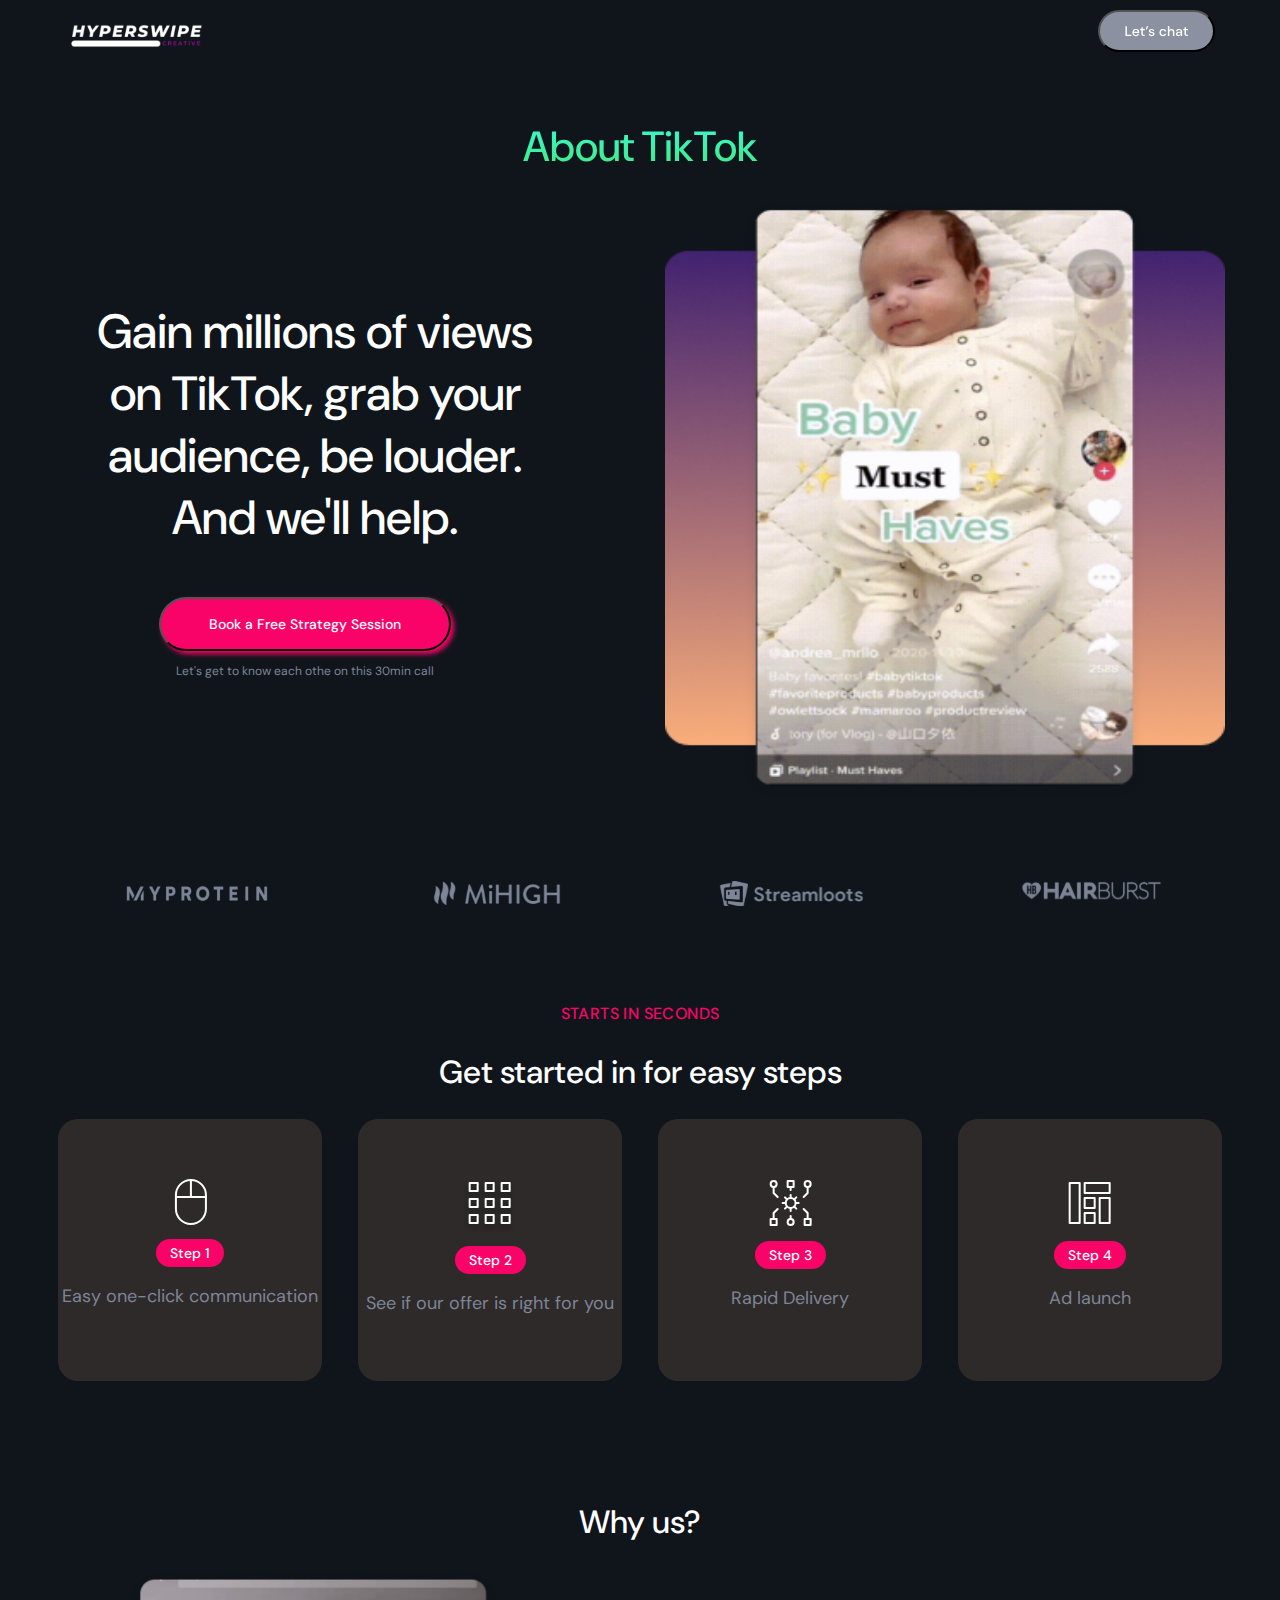
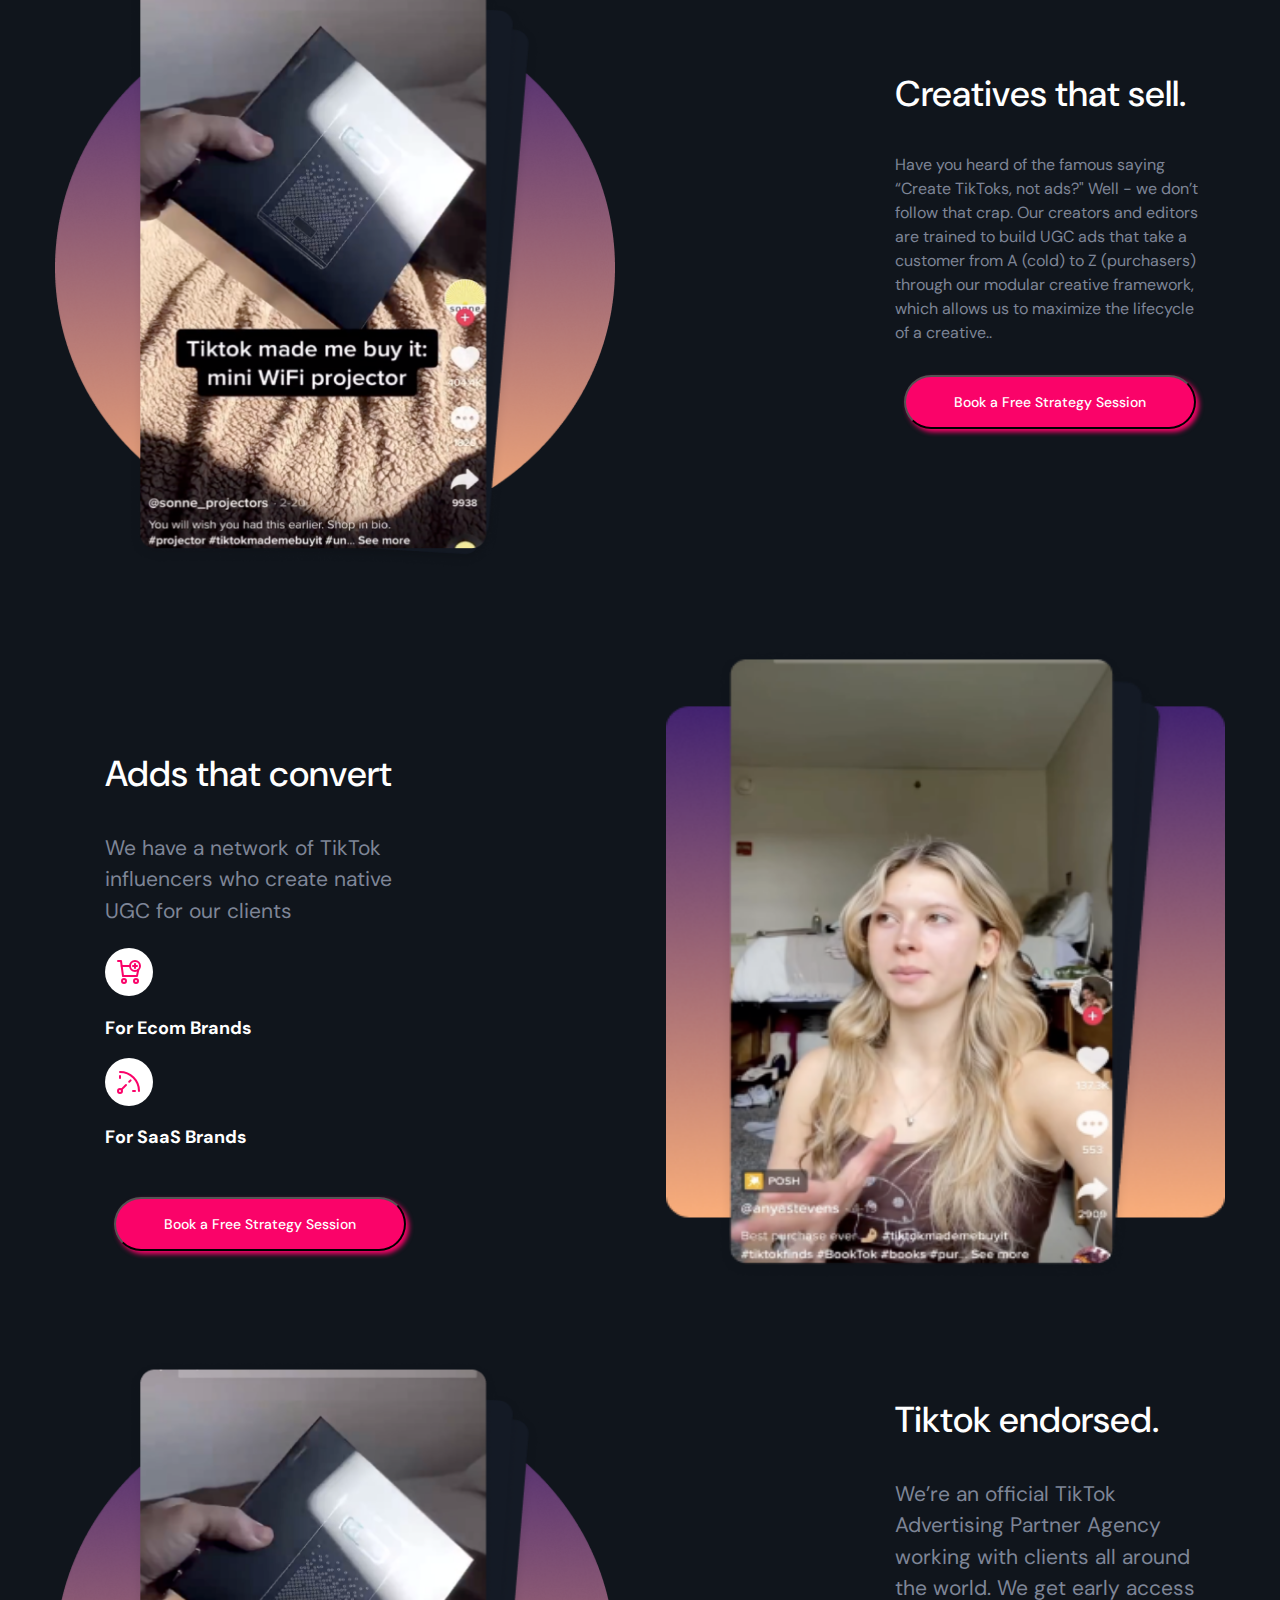
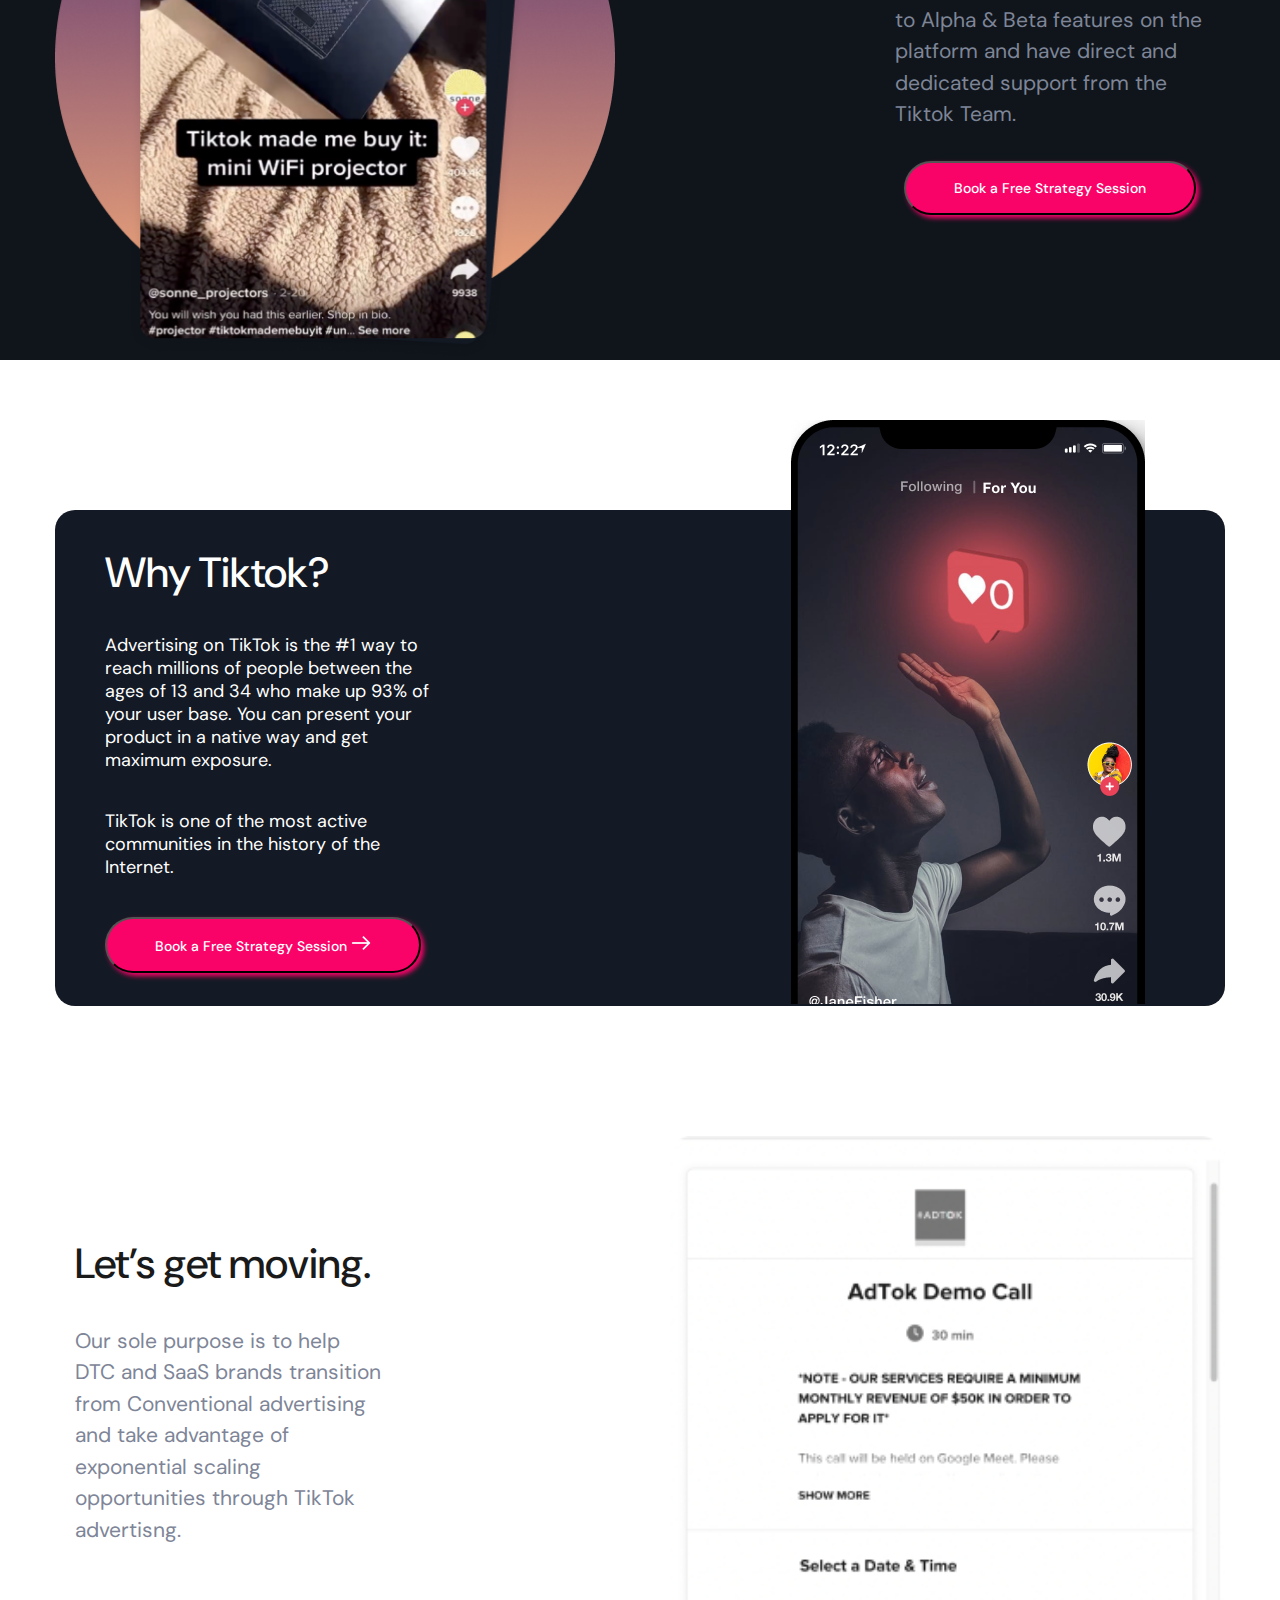
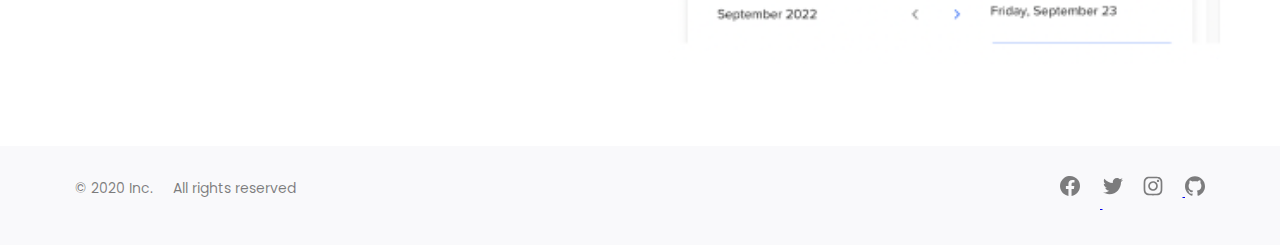
<file: index.html>
<!DOCTYPE html>
<html lang="en">
<head>
    <meta charset="UTF-8">
    <meta http-equiv="X-UA-Compatible" content="IE=edge">
    <meta name="viewport" content="width=device-width, initial-scale=1.0">
    <link rel="stylesheet" href="normalize.css">
    <link rel="stylesheet" href="styles.css">
    <title>Maket 4</title>
    
</head>

<body>
    <header>
        <div class="wrapper">
            <a href="#">
                <img class="hyp" src="images/111.svg" alt="HIPERSWIPE">
            </a>
            <button class="chat">
                <img src="images/chat.svg" alt="let's chat">
            </button>
        </div>
        <!-- <a href="#">
            <img class="hyp" src="images/hiper.png" alt="HIPERSWIPE">
        </a>
        <button class="chat">
            <img src="images/chat.png" alt="let's chat">
        </button> -->
    </header>
    <main>
        
        
        <section>
            <h1>
                <span class="gradient"> About TikTok</span>
            </h1>

            <div class="el wrapper">

                <div> 
                    <p class="h2 n1 n2 el1">Gain millions of views on TikTok, grab your audience, be louder. And we'll help.</p> 
                    <img class="center-img none11 ll1" src="images/baby.webp" alt="baby" style="max-width: 100%">
                    <button class="button" style="max-width: 100%">
                        Book a Free Strategy Session
                    </button>
                    <p class="un">Let's get to know each othe on this 30min call</p>  
                </div>

                <div>
                    <img class="center-img none12 ll1" src="images/baby.webp" alt="baby" style="max-width: 100%">
                </div>
                
                
                
                </div>
        
            </div>

            <!-- <img class="l1" src="images/11.png" alt="logo">
            <img class="l1" src="images/22.png" alt="logo"> -->
            <!-- <img class="l2" src="images/44.png" alt="logo">
            <img class="l2" src="images/33.png" alt="logo"> -->
            
            <div class="con wrapper">
                <div class="item"><img src="images/11.svg" alt="logo"></div>
                <div class="item"><img src="images/22.svg" alt="logo"></div>
                <div class="item"><img src="images/33.svg" alt="logo"></div>
                <div class="item"><img src="images/44.svg" alt="logo"></div> 
            </div>
            <!-- <div class="con">
                <div class="item"><img src="images/22.png" alt="logo"></div>
            </div>
            <div class="con">
                <div class="item"><img src="images/33.png" alt="logo"></div>
            </div>
            <div class="con">
                <div class="item"><img src="images/44.png" alt="logo"></div> 
            </div> -->

        </section>
        <section style="margin-top: 8rem;">
            <p class="red">starts in seconds</p>
            <h2 class="h2"> Get started in for easy steps</h2>
            <div class="row wrapper">
                <section class="liblock">
                    <img class="st1" src="images/1.svg" alt="st1">
                    <p class="st">Step 1</p>
                    <p class="textst">Easy one-click communication</p>
                </section>

                <section class="liblock">
                    <img class="st1" src="images/2.svg" alt="st2">
                    <p class="st">Step 2</p>
                    <p class="textst">See if our offer is right for you</p>
                </section>
                <section class="liblock">
                    <img class="st1" src="images/3.svg" alt="st3">
                    <p class="st">Step 3</p>
                    <p class="textst">Rapid Delivery</p>
                </section>
                <section class="liblock">
                    <img class="st1" src="images/4.svg" alt="st4">
                    <p class="st">Step 4</p>
                    <p class="textst">Ad launch</p>
                </section>
               <!--  <ul style="padding: 0;">
                    <li class="liblock column">
                        <img class="st1" src="images/1.png" alt="st1">
                        <p class="st">Step 1</p>
                        <p class="textst">Easy one-click communication</p>
                    </li>
                    <li class="liblock column">
                        <img class="st1" src="images/2.png" alt="st2">
                        <p class="st">Step 2</p>
                        <p class="textst">See if our offer is right for you</p>
                    </li>
                    <li class="liblock column">
                        <img class="st1" src="images/3.png" alt="st3">
                        <p class="st">Step 3</p>
                        <p class="textst">Rapid Delivery</p>
                    </li>
                    <li class="liblock column">
                        <img class="st1" src="images/4.png" alt="st4">
                        <p class="st">Step 4</p>
                        <p class="textst">Ad launch</p>
                    </li>
                </ul> -->

            </div>
            <!-- <ul style="padding: 0;">
                <li class="liblock">
                    <img class="st1" src="images/1.png" alt="st1">
                    <p class="st">Step 1</p>
                    <p class="textst">Easy one-click communication</p>
                </li>
                <li class="liblock">
                    <img class="st1" src="images/2.png" alt="st2">
                    <p class="st">Step 2</p>
                    <p class="textst">See if our offer is right for you</p>
                </li>
                <li class="liblock">
                    <img class="st1" src="images/3.png" alt="st3">
                    <p class="st">Step 3</p>
                    <p class="textst">Rapid Delivery</p>
                </li>
                <li class="liblock">
                    <img class="st1" src="images/4.png" alt="st4">
                    <p class="st">Step 4</p>
                    <p class="textst">Ad launch</p>
                </li>
            </ul> -->
        </section>
        <section>

            <h2 class="h2 n1">Why us?</h2>

            <div class="ell wrapper">
                <div>
                    <img class="center-img ell2" src="images/upper_nig.webp" alt="why_us" style="max-width: 100%">
                </div>

                <div>
                    <h3 class="h3 n2 cntr">Creatives that sell.</h3>
                    <p class="text ell4">Have you heard of the famous saying “Create TikToks, not ads?" Well - we don’t follow that crap. Our creators and editors are trained to build UGC ads that take a customer from A (cold) to Z (purchasers) through our modular creative framework, which allows us to maximize the lifecycle of a creative..</p>
                    <button class="button" style="max-width: 100%">
                        Book a Free Strategy Session
                    </button>
                </div>
                
            </div>
            



            <div class="elll wrapper">
                <div class="elll1">
                    <img class="center-img girl none21 " src="images/girl.webp" alt="girl" style="max-width: 100%">
                </div>
                <div class="elll12">
                    <h3 class="h3 n2 elllAd cntr">Adds that convert</h3>
                    <p class="text elll11">We have a network of TikTok influencers who create native UGC for our clients</p>
                    <ul>
                        <li class="li2">
                            <img class="kor" src="images/Group1.svg" alt="p1">
                            <p class="dn">For Ecom Brands</p>
                        </li>
                        <li class="li2">
                            <img class="sk" src="images/Group2.svg" alt="p2">
                            <p class="dn">For SaaS Brands</p>
                        </li>
                    </ul>
                    <button class="button" style="max-width: 100%">
                        Book a Free Strategy Session
                    </button>
                </div>
                <div>
                    <img class="center-img girl none22" src="images/girl.webp" alt="girl" style="max-width: 100%">
                </div>
            </div>
            
            <!-- <h3 class="h3 n2">Adds that convert</h3>
            <p class="text">We have a network of TikTok influencers who create native UGC for our clients</p>
            <ul>
                <li class="li2">
                    <img class="kor" src="images/Group2.png" alt="p1">
                    <p class="dn">For Ecom Brands</p>
                </li>
                <li class="li2">
                    <img class="sk" src="images/Group1.png" alt="p2">
                    <p class="dn">For SaaS Brands</p>
                </li>
            </ul> -->



            <!--<img class="kor" src="images/Group2.png" alt="p1">
            <p class="dn">For Ecom Brands</p>
            <img class="sk" src="images/Group1.png" alt="p2">
            <p class="dn">For SaaS Brands</p>-->
            
            <div class="elim wrapper">
                <div>
                    <img class="center-img elim1" src="images/upper_nig.webp" alt="why_us" style=" max-width: 100%">
                </div>
                <div class="elim2">
                    <h3 class="h3 n2">Tiktok endorsed.</h3>
                    <p class="text elim22">We’re an official TikTok Advertising Partner Agency working with clients all around the world. 
                        We get early access to Alpha & Beta features on the platform and have direct and dedicated support from the Tiktok Team.</p>
                    <button class="button b1" >
                        Book a Free Strategy Session
                    </button>
                </div>
            </div>



            <!-- <img class="center-img" src="images/whuus.png" alt="why_us" style="max-width: 100%">
            <h3 class="h3 n2">Tiktok endorsed.</h3>
            <p class="text">We’re an official TikTok Advertising Partner Agency working with clients all around the world. 
                We get early access to Alpha & Beta features on the platform and have direct and dedicated support from the Tiktok Team.</p>
            <button class="button b1" >
                Book a Free Strategy Session
            </button> -->
        </section>
        <section class="s1">
            <div class="dv wrapper">
                <div class="nikkk">
                    <h2 class="why n2 eli11">Why Tiktok?</h2>
                    <p class="textwhy eli1">Advertising on TikTok is the #1 way to reach millions of people between the ages of 13 and 34 who make up 93% of your user base. You can present your product in a native way and get maximum exposure.</p>
                    <p class="textwhy eli1">TikTok is one of the most active communities in the history of the Internet.</p>
                    <button class="button eli2" style="max-width: 100%">
                        Book a Free Strategy Session
                        <img src="images/Group.png" alt="book2">
                    </button>
                </div>
                <div class="eliN">
                    <img class="noneN" src="images/nic.webp" alt="nic" style="max-width: 100%">
                </div>
            </div>
            <!-- <h2 class="why n2">Why Tiktok?</h2>
            <p class="textwhy">Advertising on TikTok is the #1 way to reach millions of people between the ages of 13 and 34 who make up 93% of your user base. You can present your product in a native way and get maximum exposure.</p>
            <p class="textwhy">TikTok is one of the most active communities in the history of the Internet.</p>
            <button class="button" style="max-width: 100%">
                Book a Free Strategy Session
                <img src="images/Group.png" alt="book2">
            </button> -->
        </section>
        <section class="s1">
            <div class="elimm wrapper">
                <div class="elimm11">
                    <h2 class="lets n2 cntr">Let’s get moving.</h2>
                    <img class="center-img ll none1" src="images/footer.webp" alt="footer" style="max-width: 100%">
                    <p class="text elimm1">Our sole purpose is to help DTC and SaaS brands transition from Conventional advertising  and take advantage of  exponential scaling opportunities through TikTok advertisng. 
                    </p>
                </div>
                <div class="elimm22">
                    <img class="center-img ll none2" src="images/footer.webp" alt="footer" style="max-width: 100%">
                </div>

            </div>


            <!-- <h2 class="lets n2">Let’s get moving.</h2>
            <img class="center-img ll" src="images/footer.png" alt="footer" style="max-width: 100%">
            <p class="text">Our sole purpose is to help DTC and SaaS brands transition from Conventional advertising  and take advantage of  exponential scaling opportunities through TikTok advertisng. 
            </p> -->
        </section>
    </main>
    <footer>
        
        <!-- <a class="logos1" href="https://ru-ru.facebook.com/">
            <img src="images/logo-facebook.png" alt="facebook">
        </a>
        <a class="logos2" href="https://twitter.com/?lang=ru">
            <img src="images/logo-twitter.png" alt="twitter">
        </a>
        <p class="footerr">© 2020 Inc. </p>
        <a class="logos3" href="https://www.instagram.com/">
            <img src="images/logo-instagram.png" alt="insta" style="display:block;">
        </a>
        <a class="logos4" href="https://github.com/">
            <img src="images/logo-github.png" alt="github" style="display:block;">
        </a>
        <p class="footerr" style="margin-bottom: 0">All rights reserved</p> -->


        <div class="footr wrapper">
            <div class="ftr1">
                <p class="footerr">© 2020 Inc. </p>
                <p class="footerr" style="margin-bottom: 0">All rights reserved</p> 
            </div>
            <div class="ftr2">
                <div>
                    <a class="log1" href="https://ru-ru.facebook.com/">
                        <img class="ftr11 ftr22 f1" src="images/logo-facebook.svg" alt="facebook">
                    </a>
                    <a class="log2" href="https://twitter.com/?lang=ru">
                        <img class="ftr11 f1" src="images/logo-twitter.svg" alt="twitter">
                    </a>
                </div>
                <div>
                    <a class="log3" href="https://www.instagram.com/">
                        <img class="ftr22 f1" src="images/logo-instagram.svg" alt="insta">
                    </a>
                    <a class="log4" href="https://github.com/">
                        <img src="images/logo-github.svg" alt="github">
                    </a>
                </div>
            </div>
        </div>
        
        
        <!--<a href="https://ru-ru.facebook.com/">
            <img src="images/logo-facebook.png" alt="facebook">
        </a>
        <a href="https://twitter.com/?lang=ru">
            <img src="images/logo-twitter.png" alt="twitter">
        </a>
        <a href="https://github.com/">
            <img src="images/logo-github.png" alt="github">
        </a>-->
    </footer>
</body>
</html>
</file>
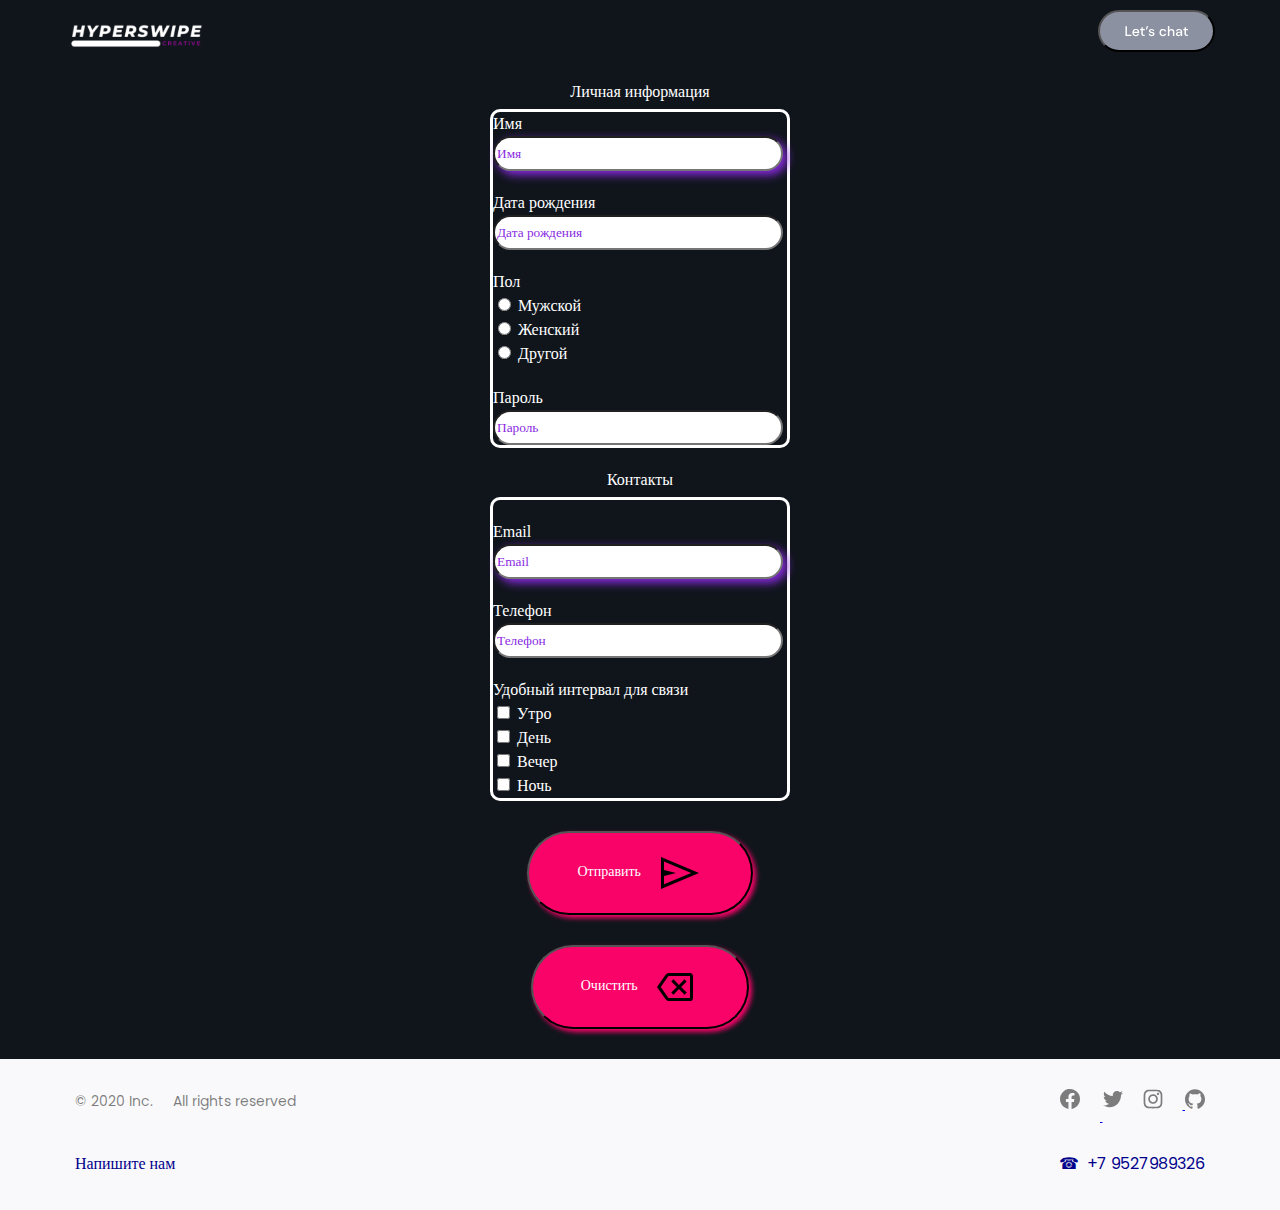
<file: form.html>
<!DOCTYPE html>
<html lang="en">
<head>
    <meta charset="UTF-8">
    <meta http-equiv="X-UA-Compatible" content="IE=edge">
    <meta name="viewport" content="width=device-width, initial-scale=1.0">
    <link rel="stylesheet" href="styles.css">
    <!-- <link rel="stylesheet" href="index.html"> -->
    <title>Form</title>
</head>
<body>
        <div class="header">
            <header>
                <div class="wrapper">
                    <a href="index.html">
                        <img class="hyp" src="images/111.svg" alt="HIPERSWIPE">
                    </a>
                    <button class="chat">
                        <img src="images/chat.svg" alt="let's chat">
                    </button>
                </div>
            </header>
        </div>
            
        <div class="body">
            <main>
                <form action="#" name="contact" method="post" data-netlify="true" class="wrapper forms">
                    <p class="lab unlich">Личная информация</p>
                    <div class="lich">
                        <label for="inname"><p class="lab" style="margin-top: 0;">Имя</p></label>
                        <input required placeholder="Имя" name="username" id="inname" type="text">

                        <label for="inname2"><p class="lab">Дата рождения</p></label>
                        <input placeholder="Дата рождения" name="userdata" id="inname2" type="tel">

                        <label for="inname3"><p class="lab">Пол</p></label>
                        <p class="lab" style="margin: 0;"><input placeholder="Пол" name="usersex" id="inname3" value="men" type="radio"> Мужской</p>
                        <p class="lab" style="margin: 0;"><input placeholder="Пол" name="usersex" id="inname3" value="woman" type="radio"> Женский</p>
                        <p class="lab" style="margin: 0;"><input placeholder="Пол" name="usersex" id="inname3" value="other" type="radio"> Другой</p>

                        <label for="inname4"><p class="lab">Пароль</p></label>
                        <input required placeholder="Пароль" name="userpass" id="inname4" type="password">
                    </div>
                    <p class="lab unlich">Контакты</p>
                    <div class="lich">
                        <label for="inname5"><p class="lab">Email</p></label>
                        <input placeholder="Email" name="usermail" id="inname5" type="text">

                        <label for="inname6"><p class="lab">Телефон</p></label>
                        <input placeholder="Телефон" name="usertel" id="inname6" type="tel">

                        <label for="inname7"><p class="lab">Удобный интервал для связи</p></label>
                        <p class="lab" style="margin: 0;"><input placeholder="Удобный интервал для связи" name="usercomf" id="inname7" type="checkbox"> Утро</p>
                        <p class="lab" style="margin: 0;"><input placeholder="Удобный интервал для связи" name="usercomf" id="inname7" type="checkbox"> День</p>
                        <p class="lab" style="margin: 0;"><input placeholder="Удобный интервал для связи" name="usercomf" id="inname7" type="checkbox"> Вечер</p>
                        <p class="lab" style="margin: 0;"><input placeholder="Удобный интервал для связи" name="usercomf" id="inname7" type="checkbox"> Ночь</p>
                    </div>
                    <button class="button" style="max-width: 100%;font-family: 'Roboto'" type="submit">
                        Отправить
                        <img style="vertical-align:middle; margin-left: 1rem" src="images/send.svg" alt="send">
                    </button>
                    <button class="button" style="max-width: 100%;margin-bottom: 3rem;font-family: 'Roboto';" type="reset">
                        Очистить
                        <img style="vertical-align:middle; margin-left: 1rem;" src="images/clear.svg" alt="send">
                    </button>
                </form>

                
            </main>
        </div>
            
        <div class="footer">
            <footer>
                <div class="footr wrapper">
                    <div class="ftr1">
                        <p class="footerr">© 2020 Inc. </p>
                        <p class="footerr" style="margin-bottom: 0">All rights reserved</p> 
                    </div>
                    <div class="ftr2">
                        <div>
                            <a class="log1" href="https://ru-ru.facebook.com/">
                                <img class="ftr11 ftr22 f1" src="images/logo-facebook.svg" alt="facebook">
                            </a>
                            <a class="log2" href="https://twitter.com/?lang=ru">
                                <img class="ftr11 f1" src="images/logo-twitter.svg" alt="twitter">
                            </a>
                        </div>
                        <div>
                            <a class="log3" href="https://www.instagram.com/">
                                <img class="ftr22 f1" src="images/logo-instagram.svg" alt="insta">
                            </a>
                            <a class="log4" href="https://github.com/">
                                <img src="images/logo-github.svg" alt="github">
                            </a>
                        </div>
                    </div>
                </div>
                <div class="to wrapper">
                    <a class="a1" href="mailto:denksant@yandex.ru">Напишите нам</a>
                    <a class="a2" href="tel:+79527989326">+7 9527989326</a>
                </div>
                


            </footer>
        </div>

</body>
<style>

        html,
    body {
    height: 100%;
    margin: 0;
    }

    body {
    display: flex;
    flex-direction: column;
    justify-content: space-between;
    align-content: stretch;
    
    min-height: 100%;
    }

    .header,
    .footer {
    flex: 0 1 auto;
    
    }

    .body {
    flex: 1 1 auto;
    
    }

    .lab{
        margin: 0;
        margin-top: 2rem;
        font-family: 'Roboto';
        font-style: normal;
        font-weight: 400;
        font-size: 1.6rem;
        line-height: 150%;
        color: var(--wh);
        
    }
    
    .lich{
        margin-top: 0.5rem;
        width: 300px; /* Размеры */
        border: 3px solid #fff; /* Белая рамка */
        border-radius: 10px; /* Радиус скругления */
        display: block;
        margin-left: auto;
        margin-right: auto
    }
    .unlich{
        text-align: center;
    }
    .to{
        display: flex;
        justify-content: space-between;
        margin-top: 2rem;
    }
   
    a[href^="mailto:"] {
        font-family: 'Roboto';
        padding-left: 2rem;
        font-size: 16px;
        line-height: 32px;
        color: darkblue;
        text-decoration: none;

    }
    a[href^="tel:"] {
        font-family: 'Poppins';
        font-size: 16px;
        line-height: 32px;
        text-decoration: none;
        color:darkblue;
        padding-right: 2rem;
    }
    a[href^="tel:"]:before {
        content: "\260e";
        margin-right: 0.5em;
    }
    ::placeholder {
        color: blueviolet;
        font-size: 1em;
        font-family: 'Roboto'
}
    input[type="text"]{
        border-radius:20px;
        height: 35px;
        width: 290px;
        box-shadow:4px 4px 10px blueviolet;
    }
    input[type="tel"]{
        border-radius:20px;
        height: 35px;
        width: 290px;
    }
    input[type="password"]{
        border-radius:20px;
        height: 35px;
        width: 290px;
    }
</style>
</html>
</file>
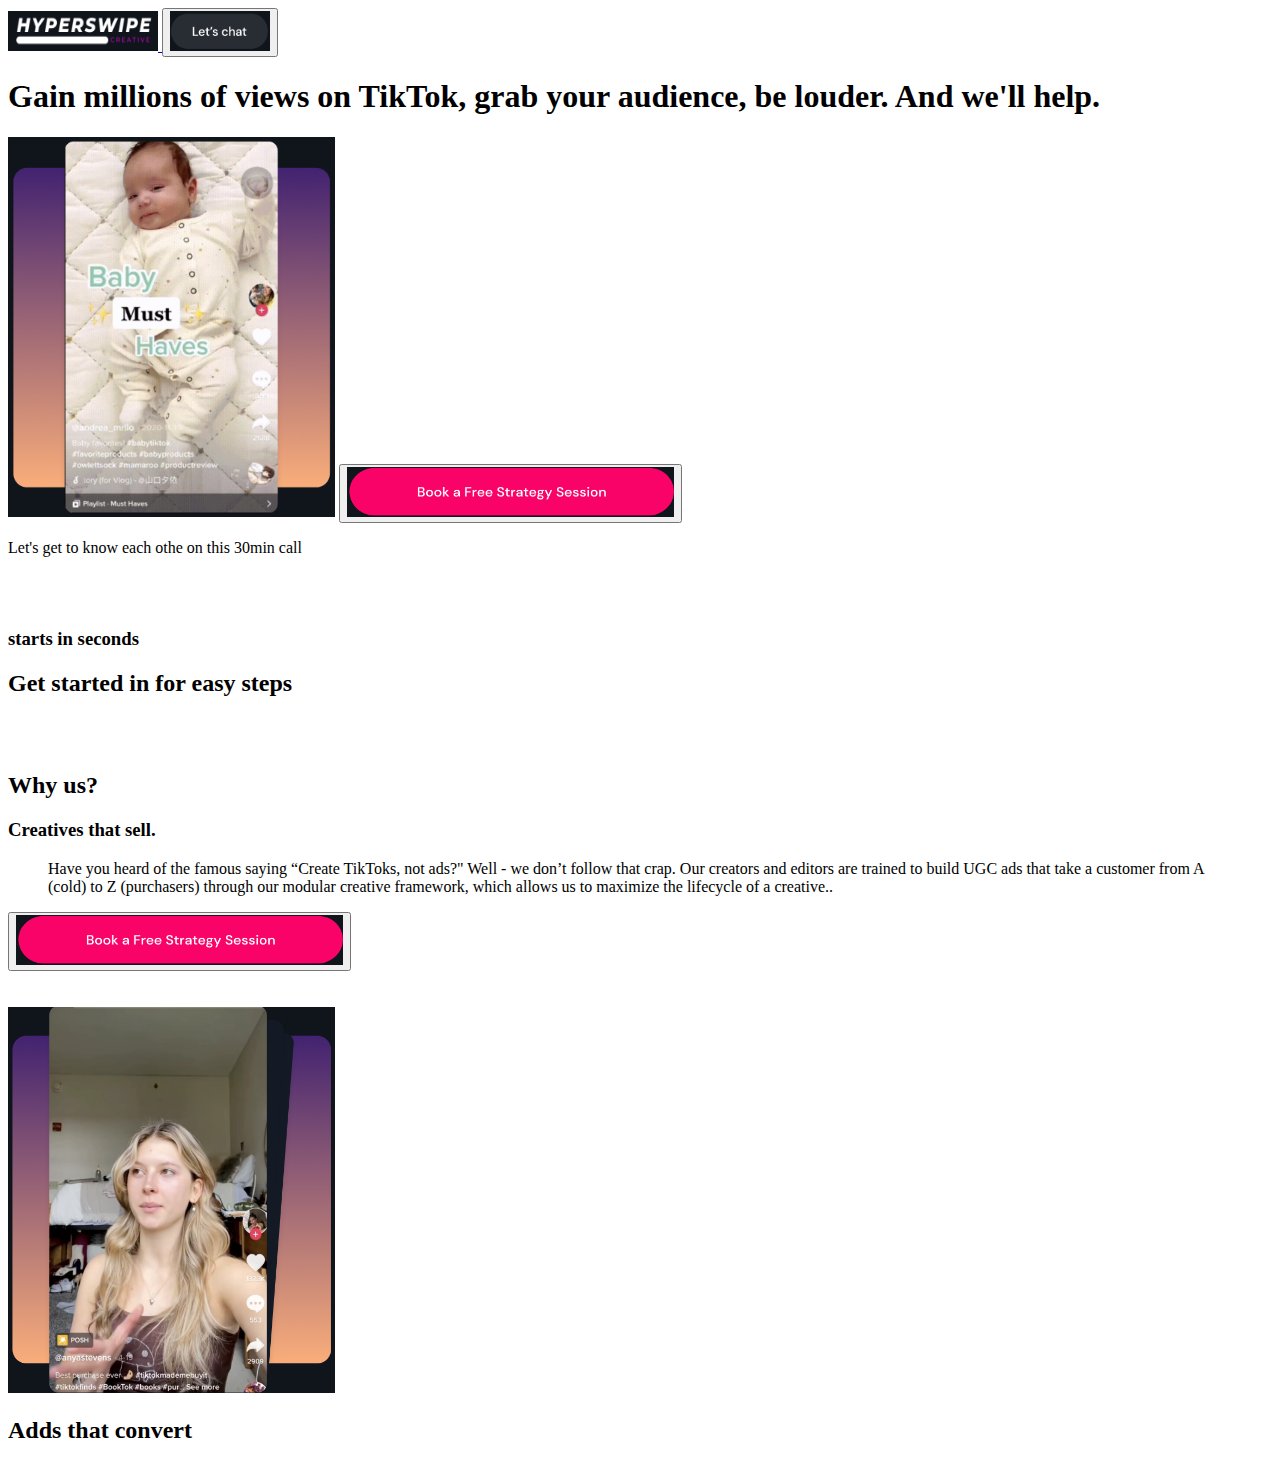
<file: model_4.html>
<!DOCTYPE html>
<html lang="en">
<head>
    <meta charset="UTF-8">
    <meta http-equiv="X-UA-Compatible" content="IE=edge">
    <meta name="viewport" content="width=device-width, initial-scale=1.0">
    <title>Maket 4</title>
</head>
<body>
    <!--<h1>Gain millions of views on TikTok, grab your audience, be louder. And we'll help. </h1>-->
    

    <header>
        <a href="#">
            <img src="hipersw.bmp" alt="HIPERSWIPE" width="150" height="40">
        </a>
        
        <button>
            <img src="chat.bmp" alt="let's chat" width="100" height="40">
        </button>
        
    </header>
    
    
    <main>
        <section>
            <h1>Gain millions of views on TikTok, grab your audience, be louder. And we'll help.</h1>
            <img src="baby.bmp" alt="baby" width="327" height="380">
            <button>
                <img src="book.bmp" alt="book" width="327" height="50">
            </button>

            <p>Let's get to know each othe on this 30min call</p>
        </section>
        <br>
        <br>
        <section>
            <h3>starts in seconds</h3>
            <h2>Get started in for easy steps</h2>
            
            <!--
            <input type="radio">
            <form>
                <label>Name <input type="text" placeholder="Name"></label>
                <label>Message <textarea name="" id="" cols="30" rows="10"></textarea></label>
                <button>Send</button>
            </form>-->
        </section>
        <br>
        <br>
        <section>
            <h2>Why us?</h2>
            <h3>Creatives that sell.</h3>
            <blockquote>
                <p>Have you heard of the famous saying “Create TikToks, not ads?" Well - we don’t follow that crap. Our creators and editors are trained to build UGC ads that take a customer from A (cold) to Z (purchasers) through our modular creative framework, which allows us to maximize the lifecycle of a creative..</p>
            </blockquote>
            <button>
                <img src="book.bmp" alt="book2" width="327" height="50">
            </button>
        </section>
        <br>
        <br>
        <section>
            <img src="girl.bmp" alt="girl" width="327" height="386">
            <h2>Adds that convert</h2>
        </section>

    </main>
    <footer>

    </footer>
</body>
</html>
</file>
<file: styles.css>
@import url('https://fonts.googleapis.com/css2?family=DM+Sans&display=swap');
@import url('https://fonts.googleapis.com/css2?family=Poppins&display=swap');

html {
    box-sizing: border-box;
  }
  *, *:before, *:after {
    box-sizing: inherit;
  }

:root{
    --grey:#7E8597;
    --wh:#FFFFFF;
    font-size:62.5%;
}

body { background:#10151C }
footer { 
    background:#F9F9FB;
    padding-top: 3rem;
    padding-bottom: 3rem;
}

.gradient{
    color:#000;

    background: linear-gradient(to top,#43e97b,#38f9d7);
    -webkit-background-clip: text;
    -webkit-text-fill-color: transparent;
}

.wrapper {
    max-width: 1170px;
    margin-left: auto;
    margin-right: auto;
    gap: 30px;
  }

.hyp{
    margin-top: 1rem;
    margin-left: 1rem;
}


.center-img {
    display: block;
    margin: 0 auto;
    margin-top: 5rem;

  }

h1 {
    font-family: 'DM Sans';
    font-style: normal;
    font-weight: 500;
    font-size: 3.2rem;
    line-height: 4.2rem;
    color:aliceblue;
    text-align: center;
    margin-top: 6rem;
    
}

.text{
    
    padding-left: 2rem;
    padding-right: 2rem;
    font-family: 'DM Sans';
    font-style: normal;
    font-weight: 400;
    font-size: 1.6rem;
    line-height: 150%;
    /* or 24px */


    /* Text/Body */

    color: var(--grey);
}


.chat{
    float: right;

    display: flex;
    flex-direction: row;
    align-items: center;
    padding: 0px;
    gap: 4.8rem;
    border-radius: 10rem;
    background:var(--grey);

    font-family: 'DM Sans';
    font-style: normal;
    font-weight: 500;
    font-size: 1.4rem;
    line-height: 1.8rem;
    text-align: center;

    margin-top: 1rem;
    margin-right: 1rem;
    /* Text/Headlines */

    color: var(--wh);


    /* Inside auto layout */

    flex: none;
    order: 0;
    flex-grow: 0;
}
.button{
    margin-left: auto;
    margin-right: auto;
    margin-top: 3rem;
    display: block;
    flex-direction: row;
    justify-content: center;
    align-items: center;
    padding: 1.6rem 4.8rem;
    gap: 1rem;

    background: #FA0369;
    border-radius: 10rem;
    
    /* Button Text */
    font-family: 'DM Sans';
    font-style: normal;
    font-weight: 500;
    font-size: 1.4rem;
    line-height: 1.8rem;
    text-align: center;
    color: var(--wh);

    box-shadow: 3px 3px 5px #FA0369;

}
.button:hover{
    background: linear-gradient(45deg,#0250c5,#d43f8d);
    box-shadow: 1px 1px 2px blueviolet;
    color:honeydew
}

.con{
    display: flex;
    justify-content: space-around;
    margin-bottom: 1.5rem;
    flex-wrap: wrap;
}
.item{
    margin-bottom: 1.5rem;
    margin-left: 1rem;
    margin-right: 1rem;
}
/* .l1{

    margin-left: 3rem;
    margin-bottom: 1rem;
}
.l2{
    float: right;
    margin-right: 4rem;
    margin-bottom: 1rem; 
}
.l3{
    
    margin-left: 3rem;
    margin-bottom: 7rem;

}
.l4{
    float: right;
    margin-right: 3rem;
    margin-top: 0.4rem;
    margin-bottom: 7rem;

} */


.red{
    
    font-family: 'DM Sans';
    font-style: normal;
    font-weight: 500;
    font-size: 1.6rem;
    line-height: 2.1rem;
    /* identical to box height */

    text-align: center;
    letter-spacing: 0.04rem;
    text-transform: uppercase;

    /* Highlight */

    color: #FA0369;
}



.liblock{
    border-radius: 2rem;
    width: 264px;
    height: 262px;
    background-color:#2e2a2a;
    margin-left: auto;
    margin-right: auto; 
    margin-bottom: 2rem;
   /*  margin:0; */
    padding: 0;
    
}
/* .wrappe {
    max-width: 1170px;
    margin-left: auto;
    margin-right: auto;
    padding-left: 16px;
    padding-right: 16px;
  } */

.row{
    display: flex;
    flex-wrap: wrap;
}

/* .column{
    flex:1;
    margin-left: 0.75;
    margin-right: 0.75;
} */

.st1{
    display: block;
    margin-left: auto;
    margin-right: auto;
    padding-top: 60px;
}

.h2{
    
    font-family: 'DM Sans';
    font-style: normal;
    font-weight: 500;
    font-size: 3.2rem;
    line-height: 4.2rem;
    text-align: center;

    /* Text/Headlines */

    color: var(--wh);

    
}

.n1{
    margin-top: 10rem;
}

.n2{
    padding-left: 2rem;
}

.b1{
    margin-bottom: 12rem;
}

.s1{
    background-color: white;
    padding-top: 5rem;
    padding-bottom: 8rem;
}

.dv{
    
    border-radius: 2rem;
    max-width: 328px;
    height: 545px;
    background-color:#141A25;
    margin-left: auto;
    margin-right: auto;
    
}

.why{
    font-family: 'DM Sans';
    font-style: normal;
    font-weight: 500;
    font-size: 3.2rem;
    line-height: 4.2rem;
    /* identical to box height */
    padding-top: 7rem;

    /* Text/Headlines */

    color: var(--wh);
}

.lets{
    font-family: 'DM Sans';
    font-style: normal;
    font-weight: 500;
    font-size: 3.2rem;
    line-height: 4.2rem;
    /* identical to box height */
    


    color: #1A1A1A;
}

.h3{
    font-family: 'DM Sans';
    font-style: normal;
    font-weight: 500;
    font-size: 2.4rem;
    line-height: 3.1rem;

    /* Text/Headlines */

    color: var(--wh);
}

.textwhy{
    font-family: 'DM Sans';
    font-style: normal;
    font-weight: 400;
    font-size: 1.6rem;
    line-height: 2.1rem;
    padding-left: 2rem;
    padding-bottom: 2rem;

    /* Text/Headlines */

    color: var(--wh);
}

.un{
    
    font-family: 'DM Sans';
    font-style: normal;
    font-weight: 400;
    font-size: 1.2rem;
    line-height: 1.6rem;
    text-align: center;
    /* Text/Body */

    color: var(--grey);

    margin-bottom: 5rem;
}

.st{
    padding: 0.5rem 1.4rem;

    
    /*padding-right: 10rem;
    /* Highlight */
    
   

    background: #FA0369;
    border-radius: 6.3rem;

    font-family: 'DM Sans';
    font-style: normal;
    font-weight: 500;
    font-size: 1.4rem;
    line-height: 1.8rem;

    text-align: center;
    color: var(--wh);
    width: max-content;
    margin-inline: auto;

    
}

ul{
    list-style: none;
    padding-left: 2rem;
}

.textst{
    font-family: 'DM Sans';
    font-style: normal;
    font-weight: 400;
    font-size: 1.8rem;
    line-height: 2.3rem;
    text-align: center;
    color: var(--grey);
}

.li2{
    display: inline-block;
    margin-right: 2rem;
}

.dn{
    font-family: 'DM Sans';
    font-style: normal;
    font-weight: 700;
    font-size: 1.8rem;
    line-height: 2.3rem;

    /* Text/Headlines */

    color:var(--wh) ;

    flex: none;
    order: 1;
    flex-grow: 0;
}

.ll{
    margin-bottom: 2rem;
    width: 324px;
    height: 306.51px;
}



.footerr{
    font-family: 'Poppins';
    font-style: normal;
    font-weight: 400;
    font-size: 1.2rem;
    line-height: 180%;
    margin-top: 0;
    padding-left: 2rem;
    
    
    /* or 22px */


    color: rgba(26, 26, 26, 0.56);
}

.logos1{
    float: right;
    display: block;
}
.logos2{
    float: right;width: 10%;
    display: block;

}
.logos3{
    float: right;
    display: block;

}
.logos4{
    float: right;width: 10%;
    display:block;

    
}
.none12{
    display: none;
}
.none11{
    display: block;
}

.none21{
    display: block;
}
.none22{
    display: none;
}


.none1{
    display: block;
}
.none2{
    display: none;
}


.lets{
    font-weight: 500;
    font-size: 42px;
    line-height: 55px;
}


.noneN{
    display: none;

}

.elim1{
    width: 327px;
    height: 353.37px ;
}
.ell2{
    width: 327px;
    height: 353.37px ;
}

.footr{
    display: flex;
    justify-content:space-between;

}
.ftr2{
    padding-right: 2rem;
}
.ftr11{
    margin-bottom: 1.2rem;
}
.ftr22{
    margin-right: 2rem;
}

.ll1{

}
.girl{
    width: 327px;
    height: 386.19px;
}

@media screen and (min-width:1200px) {
    h1{
        font-weight: 500;
        font-size: 4.2rem;
        line-height: 5.2rem;
    }
    .el{
        display: flex;
        justify-content:space-between;
        margin-bottom: 8rem;
    } 
    .el1{
        width: 50rem;
        font-weight: 500;
        font-size: 48px;
        line-height: 62px;
    }
    .ll1{
        width: 560px;
        height: 600px;
        margin: 0;
    }
    .none11{
        display: none;
    }
    .none12{
        display: block;
    }


    .ell{
        display: flex;
        justify-content:space-between;
    }
    .ell2{
        width: 560px;
        height: 600px;
        margin: 0;
    }
    .ell4{
        width: 35rem;
    }
    



    .none22{
        display: block;
        margin: 0;
    }
    .none21{
        display: none;
    }
    .elll{
        display: flex;
        justify-content:space-between;
        margin-top: 8rem;
        margin-bottom: 8rem;
    }
    .elll11{
        width: 35rem;
        font-weight: 400;
        font-size: 21px;
        line-height: 150%;
    }
    .elll12{
        margin-right: 20rem;
    }
    .elllAd{
        font-weight: 500;
        font-size: 42px;
        line-height: 55px;
    }
    .girl{
        height: 630px;
        width: 560px;
    }

    .elim{
        display: flex;
        justify-content:space-between
    }
    .h3{
        font-weight: 500;
        font-size: 36px;
        line-height: 47px;
    }
    .elim22{
        width:35rem;
        font-weight: 400;
        font-size: 21px;
        line-height: 150%;
    }
    .elim1{
        margin: 0;
        width: 560px;
        height: 600px;
    }


    .noneN{
        display: block;

    }

    .eli1{
        width: 35rem;
        font-weight: 400;
        font-size: 18px;
        line-height: 23px;
    }
    .eli11{
        padding-top: 0;
        font-weight: 500;
        font-size: 42px;
        line-height: 55px;
    }
    .nikkk{
        margin-left: 3rem;
    }
    .dv{
        display: flex;
        max-width: 1170px;
        max-height: 496px;
        justify-content:space-between;
        margin-top: 10rem;

    }
    .eli2{
        margin: 0;
        margin-left: 2rem;
    }
    .eliN{
        margin-right: 8rem;
        position: relative;
        bottom: 9rem;
    }

    .none2{
        display:block;
        margin: 0;
        
    }
    .none1{
        display: none;
    }
 
    .elimm1{
        width: 35rem;
        font-weight: 400;
        font-size: 21px;
        line-height: 150%;
    }
    .elimm{
        display: flex;
        justify-content:space-between

    }
    .ll{
        width: 558px;
        height: 530px;
    }

    .ftr1{
        display: flex;
    }
    .ftr2{
        display: flex;
    }
    .f1{
        margin-right: 2rem;
    }
    .footerr{
        font-weight: 400;
        font-size: 14px;
        line-height: 180%;
    }

    .cntr{
        margin-top: 10rem;
    }
}
</file>
